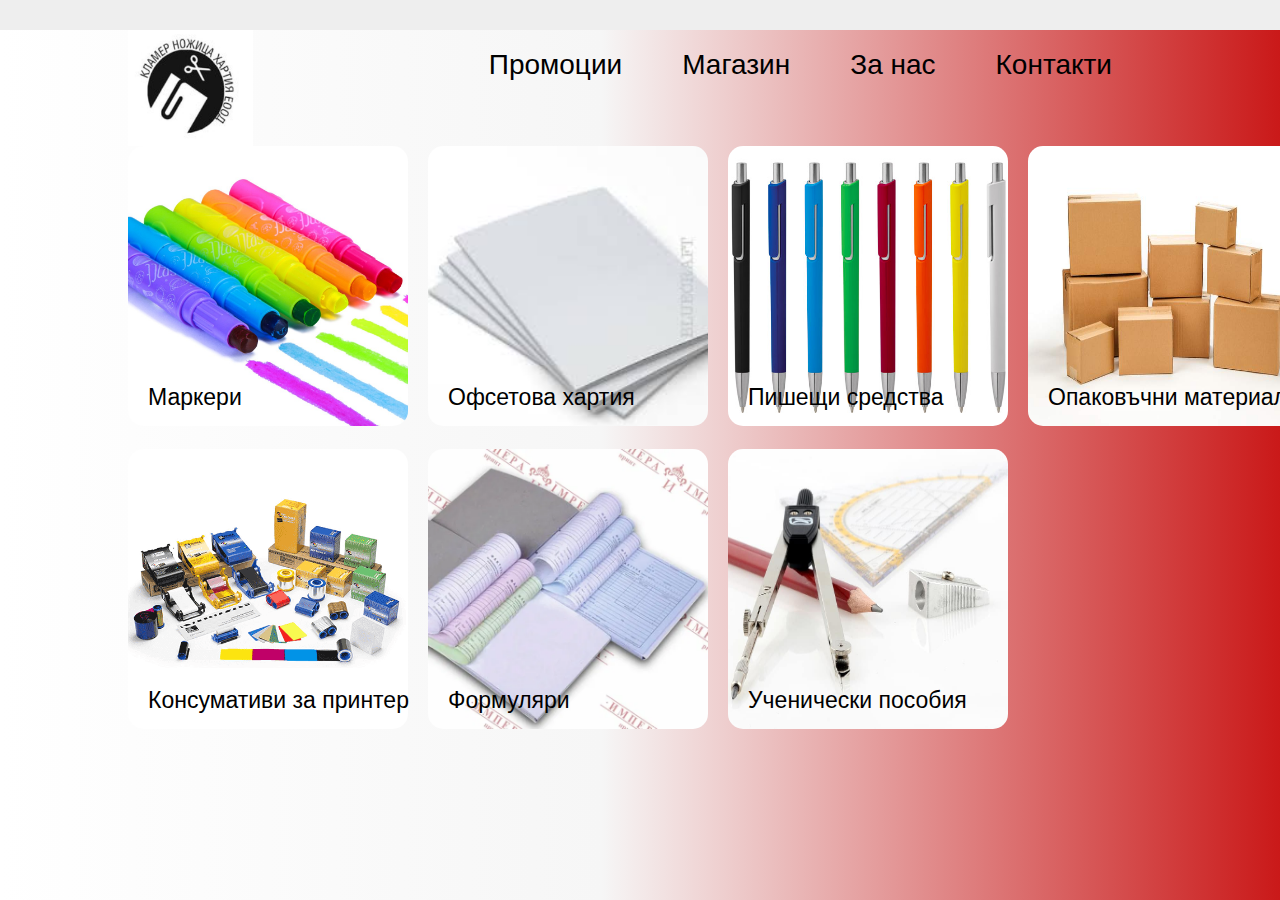
<file: index.html>
<!DOCTYPE html>
<html lang="en">

<head>
    <meta charset="UTF-8">
    <meta name="viewport" content="width=device-width, initial-scale=1.0">
    <link rel="stylesheet" type="text/css" href="reset.css">
    <!-- <link rel="stylesheet" type="text/css" href=".libs/splide 2.4.2.1/css/splide.min.css">
    <link rel="stylesheet" type="text/css" href=".libs/splide 2.4.2.1/css/themes/splide-default.min.css"> -->
    <link rel="stylesheet" type="text/css" href="style.css">
    <title>Document</title>


</head>


<body>
    <header>
        <div class="tcontainer">
            <div class="ticker-wrap">
                <div class="ticker-move">
                    <a href="daily_promo.html">
                        <div class="ticker-item">Промоции</div>
                    </a>
                    <a href="printers.html">
                        <div class="ticker-item">Магазин</div>
                    </a>

                    <div class="ticker-item">Най-продавани продукти</div>
                    <div class="ticker-item">Партньори</div>
                    <div class="ticker-item">Хората за нас</div>
                </div>
            </div>
        </div>
        <div class="container">
            <img class="logo" src="images/logo1.png" alt="Logo_Klamerko" titles="Logo_Klamerko" onclick="backToIndex()">
            <nav class="main_navigation">
                <ul>
                    <li>
                        <div class="dropdown">
                            <a href="#" alt="">Промоции</a>
                            <div class="dropdown-content">
                                <a href="daily_promo.html">Дневна промоция</a>
                                <a href="weekly_promo.html">Седмична промоция</a>
                                <a href="mounth_promo.html">Месечна промоция</a>
                            </div>
                        </div>

                    </li>
                    <li>
                        <div class="dropdown">
                            <a href="#" alt="">Магазин</a>
                            <div class="dropdown-content">
                                <a href="printers.html">Консумативи за принтер</a>
                                <a href="markers.html">Маркери</a>
                                <a href="pens.html">Пишещи средства</a>
                                <a href="paper.html">Офсетова хартия</a>
                                <a href="package.html">Опаковъчни материали</a>
                                <a href="documents.html">Формуляри</a>
                                <a href="kids.html">Ученически пособия</a>
                            </div>
                        </div>

                    </li>
                    <li>
                        <div class="dropdown">
                            <a href="ForUS.html" alt="">За нас</a>

                    </li>
                    <li>
                        <div class="dropdown">
                            <a href="Contacts.html" alt="">Контакти</a>

                </ul>
            </nav>
            </div>
    </header>

    <!-- <div class="tcontainer">
            <
            div class = "ticker-wrap" >
            <
            div class = "ticker-move" >
            <
            div class = "ticker-item" > Промоции < /div> <
            div class = "ticker-item" > Магазин < /div> <
            div class = "ticker-item" > Най - продавани продукти < /div> <
            div class = "ticker-item" > Партньори < /div> <
            div class = "ticker-item" > Хората за нас < /div> <
            /div> <
            /div> <
            /div> -->

    <div class="container content">
        <!-- <aside>
            <
            p > Aside < /p> <
            /aside> -->
        <main>
            <section class="categories">
                <div>
                    <div class="row first">
                        <div class="product_categories_conteiner">
                            <a href="markers.html">
                                <img class="markers" src="images/Markers.jpg" alt="Markers" title="Markers">
                            </a>
                            <p>Маркери</p>
                        </div>
                        <div class="product_categories_conteiner">
                            <a href="paper.html">
                                <img class="paper" src="images/paper.jfif" alt="Paper" title="Paper">
                            </a>
                            <p>Офсетова хартия</p>
                        </div>
                        <div class="product_categories_conteiner">
                            <a href="pens.html">
                                <img class="pens" src="images/pens.png" alt="Pens" title="Pens">
                            </a>
                            <p>Пишещи средства</p>
                        </div>
                        <div class="product_categories_conteiner">
                            <a href="package.html">
                                <img class="package" src="images/package.jpg" alt="Package" title="Package">
                            </a>
                            <p>Опаковъчни материали</p>
                        </div>
                    </div>
                    <div class="row second">
                        <div class="product_categories_conteiner">
                            <a href="printers.html">
                                <img class="printers" src="images/printers1.png" alt="Printers" title="Printers">
                            </a>
                            <p>Консумативи за принтер</p>
                        </div>
                        <div class="product_categories_conteiner">
                            <a href="documents.html">
                                <img class="documents" src="images/documents.jpg" alt="Documents" title="Documents">
                            </a>
                            <p>Формуляри</p>
                        </div>
                        <div class="product_categories_conteiner">
                            <a href="kids.html">
                                <img class="childrens_package" src="images/childrens_package.jpg" alt="Childrens_package" title="Childrens_package">
                            </a>
                            <p>Ученически пособия</p>
                        </div>
                    </div>
                </div>
    </div>
    </section>


    </main>
    </div>
    <!-- <script src="libs/splide 2.4.2.1/js/splide.min.js" type="text/javascript">
    </script> -->
    <!-- <script src="https://code.jquery.com/jquery-3.5.1.min.js" integrity="sha256-9/aliU8dGd2tb6OSsuzixeV4y/faTqgFtohetphbbj0=" crossorigin="anonymous"></script> -->
    <script src="script.js" type="text/javascript"></script>
</body>

</html>
</file>
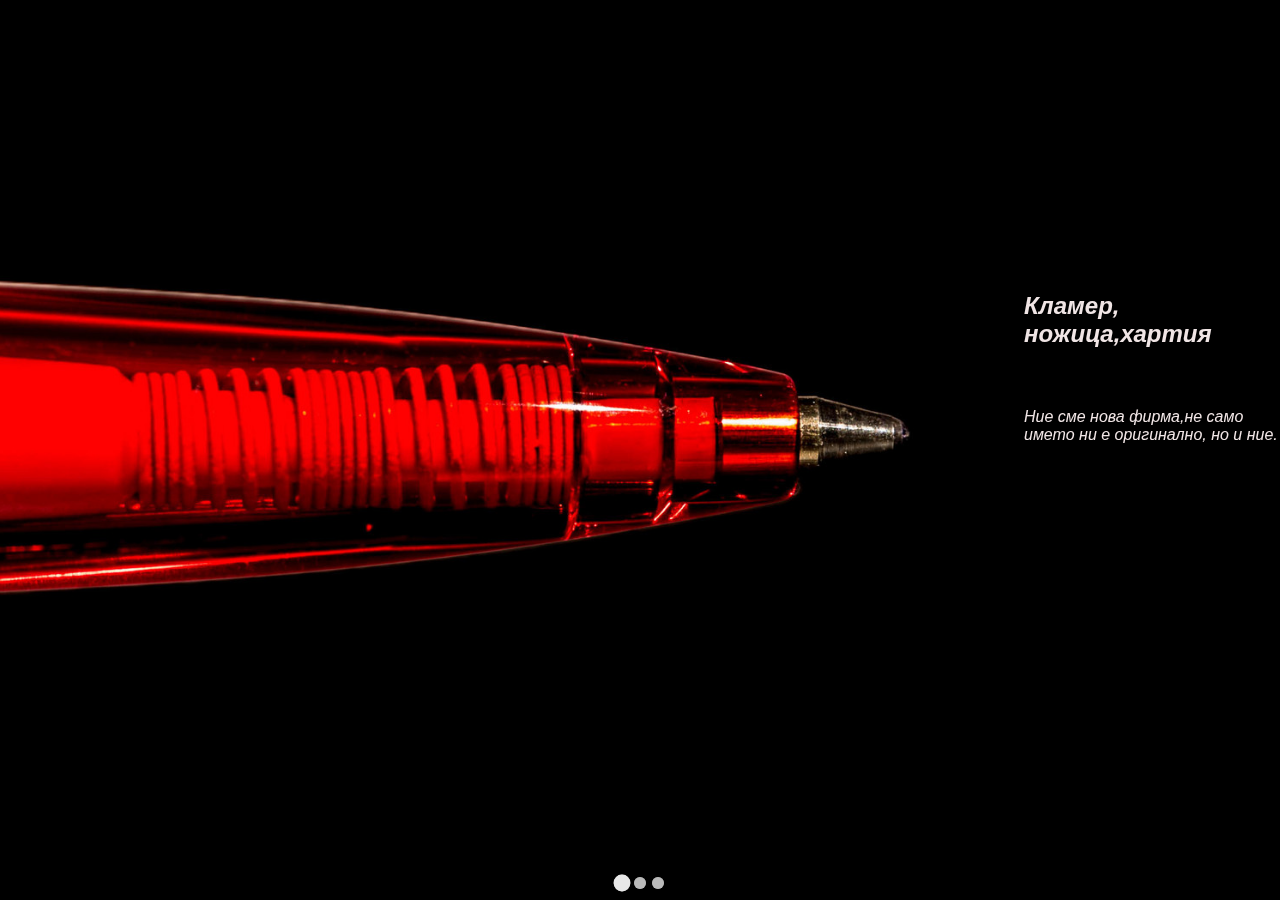
<file: ForUS.html>
<!DOCTYPE html>
<html lang="en">

<head>
    <meta charset="UTF-8">
    <meta name="viewport" content="width=device-width, initial-scale=1.0">
    <link rel="stylesheet" type="text/css" href="libs/splide 2.4.2.1/css/splide.min.css">
    <link rel="stylesheet" type="text/css" href="libs/splide 2.4.2.1/css/themes/splide-default.min.css">
    <link rel="stylesheet" type="text/css" href="style.css">
    <title>Document</title>
</head>

<body>
    <div class="splide">
        <div class="splide__track">
            <ul class="splide__list">


                <li class="splide__slide slide_1">
                    <a href="index.html">
                        <h2>Кламер, ножица,хартия</h2>
                    </a>
                    <p>Ние сме нова фирма,не само името ни е оригинално, но и ние.</p>
                </li>


                <li class="splide__slide slide_2">
                    <a href="index.html">
                        <h2>Кламер, ножица,хартия</h2>
                    </a>
                    <p>Фирмата е създадена 2019г. с основен предмет на дейност търговия на едро и дребно с канцеларски материали и офис консумативи.</p>
                </li>
                <li class="splide__slide slide_3">
                    <a href="index.html">
                        <h2>Кламер, ножица,хартия</h2>
                        <p>Светослав Стойков (управител) с над 15 годишен опит в сферата. Дългогодишни партньорства и контакти с клиентите.</p>
                    </a>
                </li>
            </ul>
        </div>
    </div>
    <script>
        document.addEventListener('DOMContentLoaded', function() {
            new Splide('.splide').mount();
        });
    </script>
    <script src="libs/splide 2.4.2.1/js/splide.min.js" type="text/javascript"></script>
    <script src="script.js" type="text/javascript"></script>
</body>

</html>
</file>
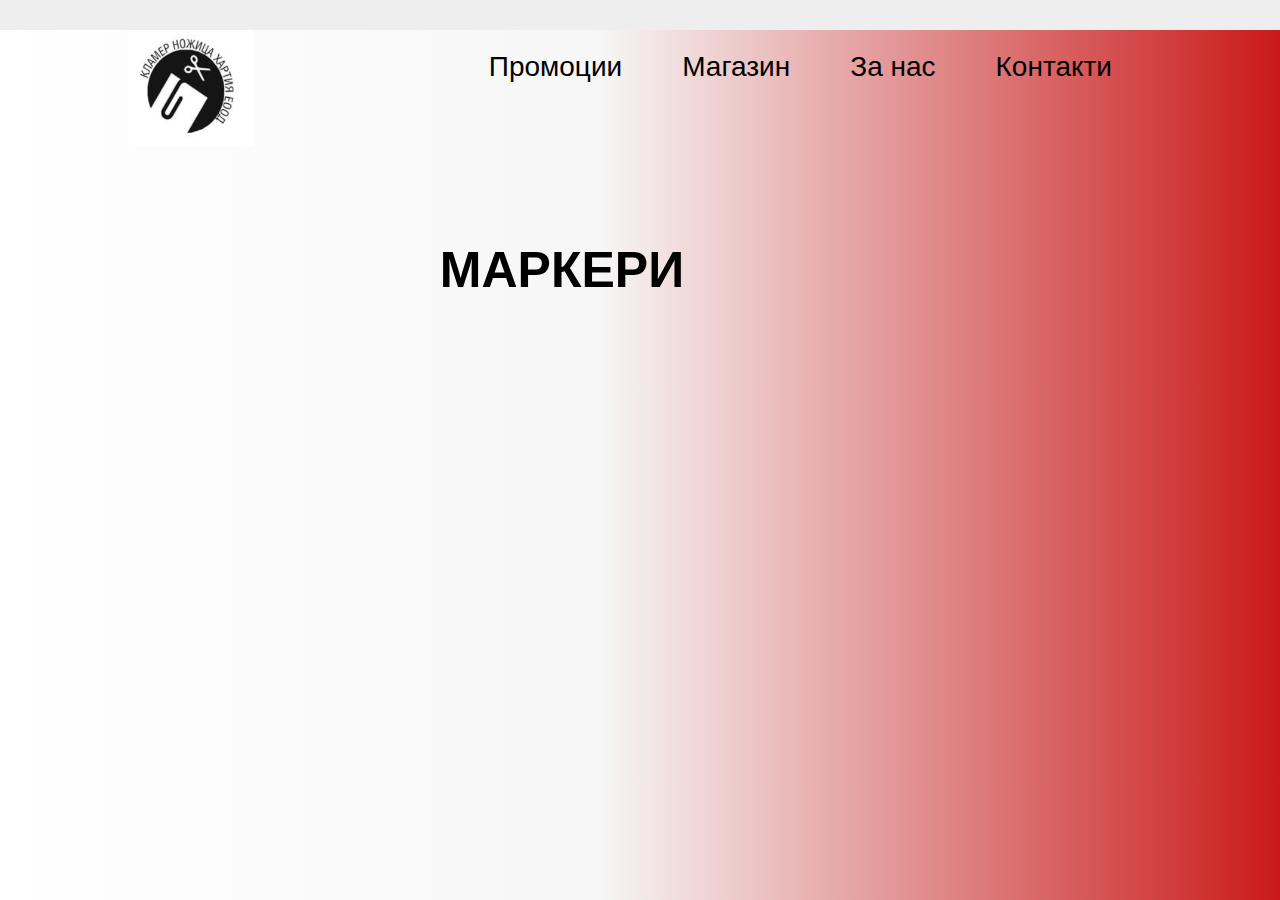
<file: markers.html>
<!DOCTYPE html>
<html lang="en">

<head>
    <meta charset="UTF-8">
    <meta name="viewport" content="width=device-width, initial-scale=1.0">
    <link rel="stylesheet" type="text/css" href="style.css">
    <title>Markers</title>
</head>

<header>
    <div class="tcontainer">
        <div class="ticker-wrap">
            <div class="ticker-move">
                <div class="ticker-item">Промоции</div>
                <div class="ticker-item">Магазин</div>
                <div class="ticker-item">Най-продавани продукти</div>
                <div class="ticker-item">Партньори</div>
                <div class="ticker-item">Хората за нас</div>
            </div>
        </div>
    </div>
    <div class="container">
        <a href="index.html">
            <img class="logo" src="images/logo1.png" alt="Logo_Klamerko" titles="Logo_Klamerko">
        </a>
        <nav class="main_navigation">
            <ul>
                <li>
                    <div class="dropdown">
                        <a href="#" alt="">Промоции</a>
                        <div class="dropdown-content">
                            <a href="daily_promo.html">Дневна промоция</a>
                            <a href="weekly_promo.html">Седмична промоция</a>
                            <a href="mounth_promo.html">Месечна промоция</a>
                        </div>
                    </div>

                </li>
                <li>
                    <div class="dropdown">
                        <a href="#" alt="">Магазин</a>
                        <div class="dropdown-content">
                            <a href="printers.html">Консумативи за принтер</a>
                            <a href="markers.html">Маркери</a>
                            <a href="pens.html">Пишещи средства</a>
                            <a href="paper.html">Офсетова хартия</a>
                            <a href="package.html">Опаковъчни материали</a>
                            <a href="documents.html">Формуляри</a>
                            <a href="children.html">Ученически пособия</a>
                        </div>
                    </div>

                </li>
                <li>
                    <div class="dropdown">
                        <a href="ForUS.html" alt="">За нас</a>

                </li>
                <li>
                    <div class="dropdown">
                        <a href="Contacts.html" alt="">Контакти</a>

            </ul>
        </nav>
        </div>
</header>


<body>
    <section class="product_section">
        <div>
            <h2>Маркери</h2>
            <div class="products" id="product"></div>
        </div>
    </section>

    <script src="https://code.jquery.com/jquery-3.5.1.min.js" integrity="sha256-9/aliU8dGd2tb6OSsuzixeV4y/faTqgFtohetphbbj0=" crossorigin="anonymous"></script>
    <script src="data/markers_ajax.js" type="text/javascript"></script>

</html>
</file>
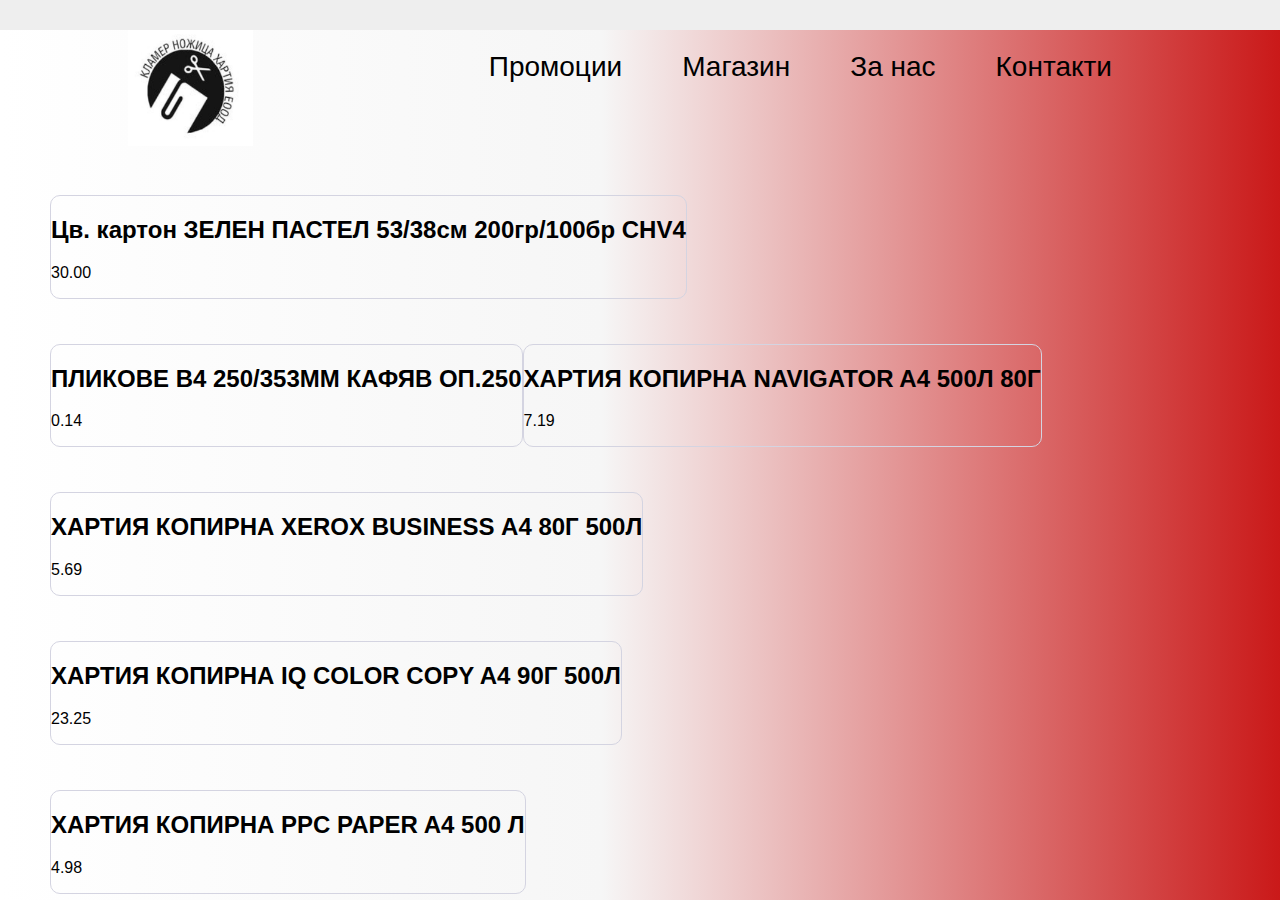
<file: paper.html>
<!DOCTYPE html>
<html lang="en">

<head>
    <meta charset="UTF-8">
    <meta name="viewport" content="width=device-width, initial-scale=1.0">
    <link rel="stylesheet" type="text/css" href="style.css">
    <title>Document</title>
</head>
<header>
    <div class="tcontainer">
        <div class="ticker-wrap">
            <div class="ticker-move">
                <div class="ticker-item">Промоции</div>
                <div class="ticker-item">Магазин</div>
                <div class="ticker-item">Най-продавани продукти</div>
                <div class="ticker-item">Партньори</div>
                <div class="ticker-item">Хората за нас</div>
            </div>
        </div>
    </div>
    <div class="container">
        <a href="index.html">
            <img class="logo" src="images/logo1.png" alt="Logo_Klamerko" titles="Logo_Klamerko">
        </a>
        <nav class="main_navigation">
            <ul>
                <li>
                    <div class="dropdown">
                        <a href="#" alt="">Промоции</a>
                        <div class="dropdown-content">
                            <a href="daily_promo.html">Дневна промоция</a>
                            <a href="weekly_promo.html">Седмична промоция</a>
                            <a href="mounth_promo.html">Месечна промоция</a>
                        </div>
                    </div>

                </li>
                <li>
                    <div class="dropdown">
                        <a href="#" alt="">Магазин</a>
                        <div class="dropdown-content">
                            <a href="printers.html">Консумативи за принтер</a>
                            <a href="markers.html">Маркери</a>
                            <a href="pens.html">Пишещи средства</a>
                            <a href="paper.html">Офсетова хартия</a>
                            <a href="package.html">Опаковъчни материали</a>
                            <a href="documents.html">Формуляри</a>
                            <a href="kids.html">Ученически пособия</a>
                        </div>
                    </div>

                </li>
                <li>
                    <div class="dropdown">
                        <a href="ForUS.html" alt="">За нас</a>
                </li>
                <li>
                    <div class="dropdown">
                        <a href="Contacts.html" alt="">Контакти</a>
            </ul>
        </nav>
        </div>
</header>

<body>
    <div class="papers" id="paper">

    </div>
    <style>
        .paper_section {
            padding: 50px 0;
            width: 80%;
            margin-left: 50px;
            text-align: center;
        }
        
        .paper_section h2 {
            font-size: 20px;
            font-weight: bold;
            text-transform: uppercase;
            align-self: center;
        }
        
        .paper {
            margin-top: 45px;
            display: flex;
            justify-content: space-between;
        }
        
        .paper {
            border-radius: 10px;
            border: 1px solid #d4d4e1;
            display: inline-block;
            transition: all ease-in 0.2s;
        }
        
        .paper:hover {
            transform: scale(1.1);
            box-shadow: 0px 0px 5px 0px rgba(0, 0, 0, 0.35);
        }
        
        .paper .name {
            font-size: 20px;
            color: #3f3f5a;
            font-weight: bold;
        }
        
        #paper {
            display: wrap;
            justify-content: space-between;
            width: 80%;
            margin-left: 50px;
        }
    </style>
    <script src="https://code.jquery.com/jquery-3.5.1.min.js" integrity="sha256-9/aliU8dGd2tb6OSsuzixeV4y/faTqgFtohetphbbj0=" crossorigin="anonymous"></script>

    <script src="./data/papers.js" type="text/javascript"></script>

</body>

</html>

<!-- var prod = response.data;
                console.log(prod);

                var productsElements = $('#product');

                for (let index = 0; index < 5; index++) {
                    const product = prod[index];
                    console.log(product)
                    var productElement = `<div class = "product">
            <p class = "color" >Цвят:</p> 
            <p class = "name" ">${product.name}</p> 
            <p class = "product_number" >номер продукт:</p> 
            <p class = "product_number" >${product.brand}</p> 
        </div >`;
                    productsElements.append(productElement);
                } -->
</file>
<file: style.css>
/*------------------------Start-----------*/

body {
    margin: 0;
    font-family: Verdana, sans-serif;
}

.container {
    width: 70%;
    margin: 0 auto;
    display: flex;
    justify-content: space-between;
}

.main_navigation ul {
    display: flex;
}

.container {
    background: -moz-linear-gradient(left, rgba(255, 255, 255, 1) 0%, rgba(246, 246, 246, 1) 47%, rgb(202, 25, 25) 100%);
    width: 80%;
    margin: 0 auto;
    display: flex;
    justify-content: space-between;
}

.logo {
    width: 125px;
}

.main_navigation {
    display: flex;
    align-items: flex-end;
    margin-block-end: auto;
}

.dropdown:hover .dropdown-content {
    display: block;
}

.dropdown:hover .dropdown-content>a {
    font-size: 18px;
    display: block;
}

.dropdown {
    position: relative;
    display: inline-block;
}

.main_navigation ul li {
    list-style-type: none;
    margin-right: 10px;
    padding: 5px 10px;
    font-size: 18px;
}

.dropdown-content {
    font-size: 14px;
    display: none;
    position: absolute;
    background-color: #f9f9f9;
    min-width: 100px;
    box-shadow: 0px 8px 16px 0px rgba(0, 0, 0, 0.2);
    padding: 12px 16px;
    z-index: 1;
    border-top-left-radius: 10px;
    border-top-right-radius: 10px;
    border-bottom-left-radius: 10px;
    border-bottom-right-radius: 10px;
}

.main_navigation ul li a {
    text-decoration: none;
    color: black;
    margin-right: 10px;
    padding: 5px 10px;
    font-size: 28px;
    margin-top: 5px
}

.main_navigation ul li div>a:hover {
    color: rgb(141, 172, 172);
}

body {
    background: rgba(255, 255, 255, 1);
    background: -moz-linear-gradient(left, rgba(255, 255, 255, 1) 0%, rgba(246, 246, 246, 1) 47%, rgb(202, 25, 25) 100%);
    background: -webkit-gradient(left top, right top, color-stop(0%, rgba(255, 255, 255, 1)), color-stop(47%, rgb(202, 25, 25)), color-stop(100%, rgba(237, 237, 237, 1)));
    background: -webkit-linear-gradient(left, rgba(255, 255, 255, 1) 0%, rgba(246, 246, 246, 1) 47%, rgb(202, 25, 25) 100%);
    background: -o-linear-gradient(left, rgba(255, 255, 255, 1) 0%, rgba(246, 246, 246, 1) 47%, rgb(202, 25, 25) 100%);
    background: -ms-linear-gradient(left, rgba(255, 255, 255, 1) 0%, rgba(246, 246, 246, 1) 47%, rgb(202, 25, 25) 100%);
    background: linear-gradient(to right, rgba(255, 255, 255, 1) 0%, rgba(246, 246, 246, 1) 47%, rgb(202, 25, 25) 100%);
    filter: progid: DXImageTransform.Microsoft.gradient( startColorstr='#ffffff', endColorstr='#ededed', GradientType=1);
}

.tcontainer {
    width: 100%;
    overflow: hidden;
}

.ticker-wrap {
    width: 100%;
    padding-left: 100%;
    background-color: #eee;
    height: 30px;
}

@keyframes ticker {
    100% {
        transform: translate3d(-100%, 0, 0);
    }
}

.ticker-move {
    display: inline-block;
    white-space: nowrap;
    padding-right: 100%;
    animation-timing-function: linear;
    animation: ticker 40s infinite;
}

.ticker-move a {
    text-decoration: none;
}

.ticker-move a:visited {
    color: initial;
}

.ticker-move:hover {
    animation-play-state: paused;
}

.ticker-item {
    display: inline-block;
    padding: 0 40px;
    font-size: 30px;
}


/*--------Aside_start--------------*/

.aside {
    margin-right: 50px;
}


/*--------Main_start--------------*/

.categories img {
    width: 280px;
    height: 280px;
    border-radius: 15px;
    margin-right: 20px;
}

.categories img:hover {
    transform: scale(1.05);
}

.row {
    display: flex;
    height: 50%;
}

.row.first {
    align-items: flex-start;
}

.row.second {
    align-items: flex-start;
    margin-top: 20px;
}

.product_categories_conteiner {
    position: relative;
}

.product_categories_conteiner p {
    position: absolute;
    bottom: 20px;
    left: 20px;
    color: black;
    font-size: 23px;
    margin: 0;
}


/* --------------Slider-------  */

.splide {
    height: 100vh;
}

.splide__track,
.splide__list,
.splide__slide {
    height: 100%;
}

.splide__slide {
    background-size: cover;
    background-position: center right;
}

.slide_1 {
    background-image: url("./images/slider1.jpg");
}

.slide_2 {
    background-image: url("./images/slider2.jpg");
}

.slide_3 {
    background-image: url("./images/slider3.jpg");
}

#splide01-slide01 {
    display: flex;
    flex-direction: column;
    justify-content: center;
}

#splide01-slide02 {
    display: flex;
    flex-direction: column;
    justify-content: center;
}

#splide01-slide03 {
    display: flex;
    flex-direction: column;
    justify-content: center;
}

#splide01-slide01 h2 {
    height: 0%;
    width: 20%;
    margin-left: 80%;
}

#splide01-slide01 p {
    height: 20%;
    width: 20%;
    margin-left: 80%;
}

#splide01-slide02 h2 {
    margin-top: 10%;
}

#splide01-slide03 h2 {
    margin-left: 40%;
}

#splide01-slide03 p {
    margin-left: 40%;
}

.splide__list a {
    text-decoration: none;
}

.splide__slide h2 {
    font-size: 40;
    color: rgb(240, 229, 229);
    font-style: italic;
    font-weight: bold;
}

.splide__slide p {
    font-size: 30;
    color: rgb(240, 229, 229);
    font-style: italic;
    width: 20%;
    margin: 40px 0px;
}

#splide01-slide03 h2 {
    ont-size: 40;
    color: rgb(20, 20, 20);
    font-style: italic;
    font-weight: bold;
}

#splide01-slide03 p {
    ont-size: 30;
    color: rgb(20, 20, 20);
    font-style: italic;
    font-weight: bold;
}

.splide__arrow {
    z-index: -10;
}

.splide__pagination__page {
    width: 12px;
    height: 12px;
}


/* Product SECTION */

.product_section {
    padding: 50px 0;
    width: 80%;
    margin-left: 50px;
    text-align: center;
}

.product_section h2 {
    font-size: 50px;
    font-weight: bold;
    text-transform: uppercase;
    align-self: center;
}

.product {
    margin-top: 45px;
    display: flex;
    justify-content: space-between;
}

.product {
    border-radius: 10px;
    border: 1px solid #d4d4e1;
    display: inline-block;
    transition: all ease-in 0.2s;
}

.product:hover {
    transform: scale(1.1);
    box-shadow: 0px 0px 5px 0px rgba(0, 0, 0, 0.35);
}

.product .name {
    font-size: 25px;
    color: #3f3f5a;
    font-weight: bold;
}

#product {
    display: flex;
    justify-content: space-between;
}
</file>
